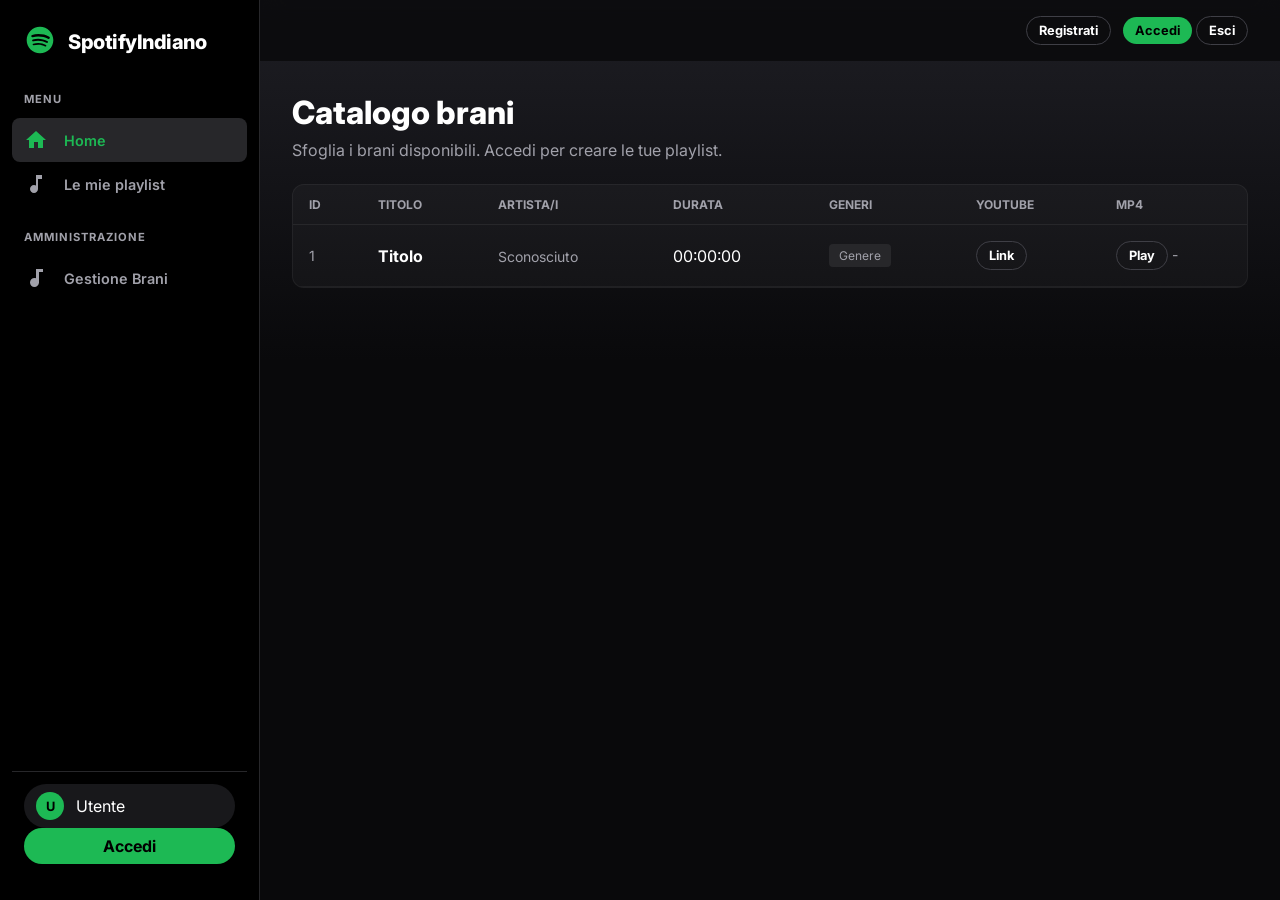
<file: src/main/resources/templates/index.html>
<!DOCTYPE html>
<html lang="it" xmlns:th="http://www.thymeleaf.org">
<head>
  <meta charset="UTF-8">
  <meta name="viewport" content="width=device-width, initial-scale=1" />
  <title>SpotifyIndiano - Home</title>
  <link rel="preconnect" href="https://fonts.googleapis.com">
  <link rel="preconnect" href="https://fonts.gstatic.com" crossorigin>
  <link href="https://fonts.googleapis.com/css2?family=Inter:wght@400;500;600;700;800&display=swap" rel="stylesheet">

  <style>
    /* --- 1. VARIABILI E RESET --- */
    :root {
      --bg-dark: #09090b;
      --bg-sidebar: #000000;
      --primary: #1db954;
      --primary-hover: #1ed760;
      --text-main: #ffffff;
      --text-muted: #a1a1aa;
      --radius: 12px;
      --transition: all 0.3s cubic-bezier(0.4, 0, 0.2, 1);
    }

    * { box-sizing: border-box; margin: 0; padding: 0; }

    body {
      font-family: 'Inter', sans-serif;
      background-color: var(--bg-dark);
      color: var(--text-main);
      overflow: hidden;
    }

    /* --- 2. LAYOUT PRINCIPALE --- */
    .app-container {
      display: flex;
      width: 100vw;
      height: 100vh;
      overflow: hidden;
    }

    /* --- 3. SIDEBAR --- */
    .sidebar {
      width: 260px;
      background-color: var(--bg-sidebar);
      display: flex;
      flex-direction: column;
      padding: 24px 12px;
      border-right: 1px solid #27272a;
      flex-shrink: 0;
    }

    .sidebar-logo {
      display: flex;
      align-items: center;
      gap: 12px;
      padding: 0 12px 32px;
    }

    .logo-icon svg { width: 32px; height: 32px; fill: var(--primary); }
    .logo-text { font-size: 1.25rem; font-weight: 800; letter-spacing: -0.5px; }

    .nav-section { margin-bottom: 24px; }
    .nav-section-title {
      color: var(--text-muted);
      text-transform: uppercase;
      font-size: 0.7rem;
      font-weight: 700;
      letter-spacing: 1px;
      margin-bottom: 12px;
      padding-left: 12px;
    }

    .nav-item {
      display: flex;
      align-items: center;
      gap: 16px;
      padding: 10px 12px;
      color: var(--text-muted);
      text-decoration: none;
      font-weight: 600;
      border-radius: 8px;
      transition: var(--transition);
      font-size: 0.9rem;
    }

    .nav-item svg { width: 24px; height: 24px; fill: currentColor; }
    .nav-item:hover, .nav-item.active { color: var(--text-main); background-color: #27272a; }
    .nav-item.active { color: var(--primary); }

    .sidebar-footer {
      margin-top: auto;
      padding: 12px;
      border-top: 1px solid #27272a;
    }

    /* --- 4. MAIN CONTENT AREA --- */
    .main-content {
      flex: 1;
      display: flex;
      flex-direction: column;
      overflow-y: auto;
      background: linear-gradient(to bottom, #1e1e24 0%, #09090b 40%);
    }

    .top-header {
      display: flex;
      justify-content: space-between;
      align-items: center;
      padding: 16px 32px;
      position: sticky;
      top: 0;
      background-color: rgba(9, 9, 11, 0.8);
      backdrop-filter: blur(12px);
      z-index: 100;
    }

    /* --- 5. TABELLE E CONTENT --- */
    .content-area { padding: 32px; }
    .page-title { font-size: 2rem; font-weight: 800; margin-bottom: 8px; }
    .page-subtitle { color: var(--text-muted); margin-bottom: 24px; }

    .table-wrap {
      background: rgba(255,255,255,0.03);
      border-radius: 12px;
      overflow-x: auto;
      border: 1px solid rgba(255,255,255,0.05);
    }

    .table { width: 100%; border-collapse: collapse; text-align: left; min-width: 600px; }
    .table th {
      padding: 12px 16px;
      color: var(--text-muted);
      font-size: 0.75rem;
      text-transform: uppercase;
      border-bottom: 1px solid #27272a;
    }

    .table td { padding: 16px; border-bottom: 1px solid rgba(255,255,255,0.05); }
    .table tr:hover { background-color: rgba(255,255,255,0.05); }

    /* --- 6. UTILITY COMPONENTS --- */
    .pills { display: flex; gap: 6px; flex-wrap: wrap; }
    .pill {
      background: #27272a;
      padding: 4px 10px;
      border-radius: 4px;
      font-size: 0.75rem;
      color: var(--text-muted);
    }

    .button {
      padding: 8px 16px;
      border-radius: 50px;
      font-weight: 700;
      cursor: pointer;
      border: none;
      text-decoration: none;
      display: inline-flex;
      align-items: center;
      transition: var(--transition);
    }

    .button-primary { background: var(--primary); color: black; }
    .button-primary:hover { background: var(--primary-hover); transform: scale(1.05); }
    .button-ghost { background: transparent; color: white; border: 1px solid #3f3f46; }
    .button-ghost:hover { background: rgba(255,255,255,0.1); }
    .button-sm { font-size: 0.8rem; padding: 6px 12px; }

    .user-menu {
      display: flex;
      align-items: center;
      gap: 12px;
      background: #18181b;
      padding: 8px 12px;
      border-radius: 50px;
      text-decoration: none;
      color: white;
    }

    .user-avatar {
      width: 28px;
      height: 28px;
      background: var(--primary);
      color: black;
      border-radius: 50%;
      display: flex;
      align-items: center;
      justify-content: center;
      font-weight: bold;
      font-size: 0.8rem;
    }

    .muted { color: var(--text-muted); font-size: 0.875rem; }

    /* --- 7. RESPONSIVE MOBILE --- */
    @media (max-width: 768px) {
      .sidebar { display: none; } /* Senza JS, la sidebar viene nascosta su mobile per non bloccare il contenuto */
      .content-area { padding: 16px; }
      .top-header { padding: 12px 16px; }
    }
  </style>
</head>
<body>
<div class="app-container">
  <aside class="sidebar">
    <div class="sidebar-logo">
      <div class="logo-icon">
        <svg viewBox="0 0 24 24"><path d="M12 2C6.48 2 2 6.48 2 12s4.48 10 10 10 10-4.48 10-10S17.52 2 12 2zm4.65 14.65c-.18.28-.56.38-.84.2-2.3-1.4-5.2-1.72-8.6-.94-.33.08-.65-.13-.73-.45-.08-.33.13-.65.45-.73 3.72-.86 6.92-.49 9.56 1.1.28.18.38.56.16.82zm1.23-2.75c-.23.35-.7.47-1.05.24-2.63-1.62-6.63-2.09-9.74-1.14-.4.12-.82-.1-.94-.5-.12-.4.1-.82.5-.94 3.55-1.08 7.95-.56 11.05 1.3.35.23.47.7.18 1.04zm.1-2.86c-3.15-1.87-8.36-2.04-11.36-1.13-.47.14-.97-.13-1.11-.6-.14-.47.13-.97.6-1.11 3.45-1.05 9.17-.85 12.83 1.32.43.25.57.82.32 1.25-.25.43-.82.57-1.28.27z"/></svg>
      </div>
      <span class="logo-text">SpotifyIndiano</span>
    </div>

    <nav class="sidebar-nav">
      <div class="nav-section">
        <div class="nav-section-title">Menu</div>
        <a th:href="@{/}" class="nav-item active">
          <svg viewBox="0 0 24 24"><path d="M10 20v-6h4v6h5v-8h3L12 3 2 12h3v8z"/></svg>
          <span>Home</span>
        </a>
        <a th:href="@{/playlist}" th:if="${session.utente != null}" class="nav-item">
          <svg viewBox="0 0 24 24"><path d="M12 3v10.55c-.59-.34-1.27-.55-2-.55-2.21 0-4 1.79-4 4s1.79 4 4 4 4-1.79 4-4V7h4V3h-6z"/></svg>
          <span>Le mie playlist</span>
        </a>
      </div>

      <div class="nav-section" th:if="${session.utente != null && session.utente.admin}">
        <div class="nav-section-title">Amministrazione</div>
        <a th:href="@{/admin/brani}" class="nav-item">
          <svg viewBox="0 0 24 24"><path d="M12 3v9.28c-.47-.17-.97-.28-1.5-.28C8.01 12 6 14.01 6 16.5S8.01 21 10.5 21c2.31 0 4.2-1.75 4.45-4H15V6h4V3h-7z"/></svg>
          <span>Gestione Brani</span>
        </a>
      </div>
    </nav>

    <div class="sidebar-footer">
      <div th:if="${session.utente != null}">
        <a th:href="@{/logout}" class="user-menu">
          <div class="user-avatar" th:text="${#strings.substring(session.utente.nomeUtente, 0, 1).toUpperCase()}">U</div>
          <span class="user-name" th:text="${session.utente.nomeUtente}">Utente</span>
        </a>
      </div>
      <div th:if="${session.utente == null}">
        <a th:href="@{/login}" class="button button-primary" style="width: 100%; justify-content: center;">Accedi</a>
      </div>
    </div>
  </aside>

  <main class="main-content">
    <header class="top-header">
      <div></div>
      <div class="header-actions">
        <a th:href="@{/signup}" th:if="${session.utente == null}" class="button button-ghost button-sm" style="margin-right: 8px;">Registrati</a>
        <a th:href="@{/login}" th:if="${session.utente == null}" class="button button-primary button-sm">Accedi</a>
        <a th:href="@{/logout}" th:if="${session.utente != null}" class="button button-ghost button-sm">Esci</a>
      </div>
    </header>

    <div class="content-area">
      <h1 class="page-title">Catalogo brani</h1>
      <p class="page-subtitle">Sfoglia i brani disponibili. Accedi per creare le tue playlist.</p>

      <div class="table-wrap">
        <table class="table">
          <thead>
          <tr>
            <th>ID</th>
            <th>Titolo</th>
            <th>Artista/i</th>
            <th>Durata</th>
            <th>Generi</th>
            <th>YouTube</th>
            <th>MP4</th>
          </tr>
          </thead>
          <tbody>
          <tr th:each="brano : ${brani}">
            <td th:text="${brano.id}" class="muted">1</td>
            <td><strong th:text="${brano.titolo}">Titolo</strong></td>
            <td>
              <span th:if="${#lists.isEmpty(brano.autori)}" class="muted">Sconosciuto</span>
              <span th:each="a, i : ${brano.autori}" th:text="${a.nome} + ${!i.last ? ', ' : ''}"></span>
            </td>
            <td th:text="${brano.durata}">00:00:00</td>
            <td>
              <div class="pills">
                <span class="pill" th:each="g : ${brano.generi}" th:text="${g.nome}">Genere</span>
              </div>
            </td>
            <td><a th:href="${brano.link_yt}" target="_blank" class="button button-sm button-ghost">Link</a></td>
            <td>
              <a th:href="${brano.link_mp4}" target="_blank" th:if="${brano.link_mp4 != null}" class="button button-sm button-ghost">Play</a>
              <span th:if="${brano.link_mp4 == null}" class="muted">-</span>
            </td>
          </tr>
          </tbody>
        </table>
      </div>
    </div>
  </main>
</div>
</body>
</html>
</file>
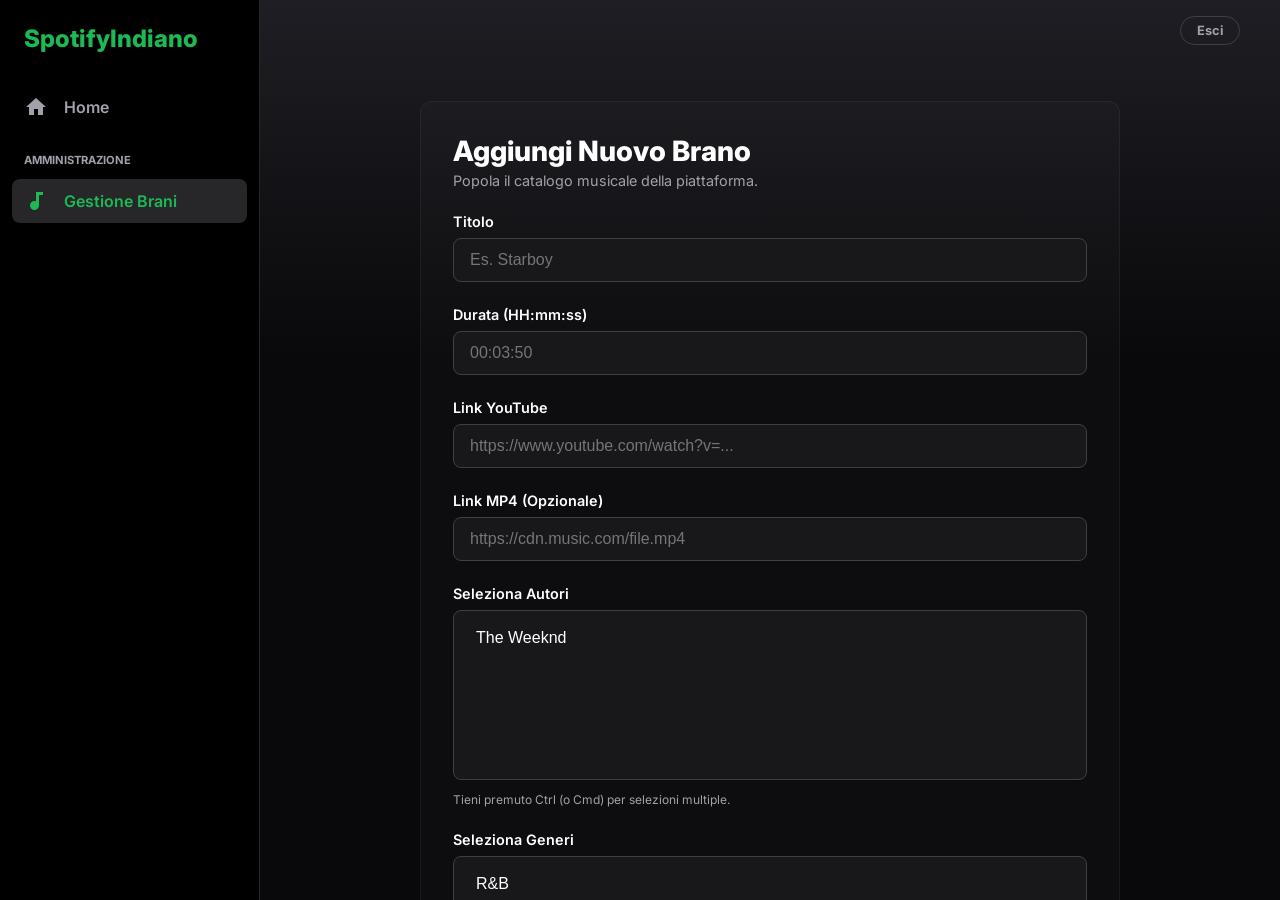
<file: src/main/resources/templates/aggiungiBrano.html>
<!DOCTYPE html>
<html lang="it" xmlns:th="http://www.thymeleaf.org">
<head>
  <meta charset="UTF-8">
  <meta name="viewport" content="width=device-width, initial-scale=1" />
  <title>SpotifyIndiano - Aggiungi Brano</title>
  <link rel="preconnect" href="https://fonts.googleapis.com">
  <link rel="preconnect" href="https://fonts.gstatic.com" crossorigin>
  <link href="https://fonts.googleapis.com/css2?family=Inter:wght@400;500;600;700;800&display=swap" rel="stylesheet">

  <style>
    /* --- 1. VARIABILI E RESET --- */
    :root {
      --bg-dark: #09090b;
      --bg-sidebar: #000000;
      --primary: #1db954;
      --danger: #e22134;
      --text-main: #ffffff;
      --text-muted: #a1a1aa;
      --radius: 12px;
      --transition: all 0.2s ease;
    }

    * { box-sizing: border-box; margin: 0; padding: 0; }
    body { font-family: 'Inter', sans-serif; background-color: var(--bg-dark); color: var(--text-main); height: 100vh; overflow: hidden; }

    /* --- 2. LAYOUT --- */
    .app-container { display: flex; width: 100vw; height: 100vh; }

    .sidebar { width: 260px; background: #000; padding: 24px 12px; border-right: 1px solid #27272a; flex-shrink: 0; }
    .main-content { flex: 1; display: flex; flex-direction: column; overflow-y: auto; background: linear-gradient(to bottom, #1e1e24 0%, #09090b 40%); }

    /* --- 3. FORM STYLING --- */
    .content-area { padding: 40px; }
    .card { background: rgba(255, 255, 255, 0.02); padding: 32px; border-radius: var(--radius); border: 1px solid rgba(255, 255, 255, 0.05); max-width: 700px; margin: 0 auto; }

    .form-grid { display: flex; flex-direction: column; gap: 1.5rem; }
    .form-group { display: flex; flex-direction: column; gap: 0.5rem; }
    .form-label { font-size: 0.9rem; font-weight: 600; color: var(--text-main); }

    .input, .select {
      background-color: #18181b; border: 1px solid #3f3f46; border-radius: 8px;
      padding: 12px 16px; color: white; font-size: 1rem; width: 100%; transition: var(--transition);
    }

    .input:focus, .select:focus { outline: none; border-color: var(--primary); background: #1f1f23; }

    /* Validazione Visiva */
    .input:invalid:not(:placeholder-shown) { border-color: var(--danger); }
    .input:valid:not(:placeholder-shown) { border-color: var(--primary); }

    /* Multi-select Styling */
    select[multiple].select {
      height: auto; min-height: 140px; padding: 8px; background-image: none;
    }
    select[multiple].select option {
      padding: 10px 14px; border-radius: 6px; margin-bottom: 4px; cursor: pointer;
    }
    select[multiple].select option:checked {
      background: var(--primary) linear-gradient(0deg, var(--primary) 0%, var(--primary) 100%);
      color: black; font-weight: 700;
    }

    /* --- 4. NAV & BUTTONS --- */
    .nav-item { display: flex; align-items: center; gap: 16px; padding: 10px 12px; color: var(--text-muted); text-decoration: none; font-weight: 600; border-radius: 8px; margin-bottom: 4px; }
    .nav-item.active { color: var(--primary); background: #27272a; }
    .nav-item svg { width: 24px; fill: currentColor; }

    .flex-between { display: flex; justify-content: space-between; align-items: center; margin-top: 2rem; padding-top: 1.5rem; border-top: 1px solid rgba(255, 255, 255, 0.05); }

    .button { padding: 12px 24px; border-radius: 50px; font-weight: 700; cursor: pointer; border: none; text-decoration: none; display: inline-flex; align-items: center; gap: 8px; transition: var(--transition); }
    .button-primary { background: var(--primary); color: black; }
    .button-primary:hover { transform: scale(1.03); background: #1ed760; }
    .button-ghost { color: var(--text-muted); border: 1px solid #3f3f46; }
    .button-ghost:hover { background: rgba(255, 255, 255, 0.05); color: white; }

    .muted { font-size: 0.75rem; color: var(--text-muted); margin-top: 4px; }

    @media (max-width: 768px) { .sidebar { display: none; } .content-area { padding: 20px; } }
  </style>
</head>
<body>
<div class="app-container">
  <aside class="sidebar">
    <div class="sidebar-logo" style="margin-bottom: 32px; padding-left: 12px;">
      <span style="color: var(--primary); font-size: 1.5rem; font-weight: 800;">SpotifyIndiano</span>
    </div>
    <nav>
      <div class="nav-section">
        <a th:href="@{/}" class="nav-item">
          <svg viewBox="0 0 24 24"><path d="M10 20v-6h4v6h5v-8h3L12 3 2 12h3v8z"/></svg>
          <span>Home</span>
        </a>
      </div>
      <div class="nav-section" style="margin-top: 24px;">
        <div style="color: var(--text-muted); font-size: 0.7rem; font-weight: 700; margin-bottom: 12px; padding-left: 12px; text-transform: uppercase;">Amministrazione</div>
        <a th:href="@{/admin/brani}" class="nav-item active">
          <svg viewBox="0 0 24 24"><path d="M12 3v9.28c-.47-.17-.97-.28-1.5-.28C8.01 12 6 14.01 6 16.5S8.01 21 10.5 21c2.31 0 4.2-1.75 4.45-4H15V6h4V3h-7z"/></svg>
          <span>Gestione Brani</span>
        </a>
      </div>
    </nav>
  </aside>

  <main class="main-content">
    <header style="padding: 16px 40px; display: flex; justify-content: flex-end;">
      <a th:href="@{/logout}" class="button button-ghost" style="padding: 6px 16px; font-size: 0.8rem;">Esci</a>
    </header>

    <div class="content-area">
      <div class="card">
        <header style="margin-bottom: 24px;">
          <h1 style="font-size: 1.75rem; font-weight: 800; margin-bottom: 4px;">Aggiungi Nuovo Brano</h1>
          <p style="color: var(--text-muted); font-size: 0.9rem;">Popola il catalogo musicale della piattaforma.</p>
        </header>

        <form th:action="@{/admin/brani/aggiungi}" method="post" class="form-grid">
          <div class="form-group">
            <label class="form-label">Titolo</label>
            <input type="text" name="titolo" class="input" required placeholder="Es. Starboy" />
          </div>

          <div class="form-group">
            <label class="form-label">Durata (HH:mm:ss)</label>
            <input type="text" name="durata" class="input" required placeholder="00:03:50" pattern="[0-9]{2}:[0-9]{2}:[0-9]{2}" />
          </div>

          <div class="form-group">
            <label class="form-label">Link YouTube</label>
            <input type="url" name="link_yt" class="input" required placeholder="https://www.youtube.com/watch?v=..." />
          </div>

          <div class="form-group">
            <label class="form-label">Link MP4 (Opzionale)</label>
            <input type="url" name="link_mp4" class="input" placeholder="https://cdn.music.com/file.mp4" />
          </div>

          <div class="form-group">
            <label class="form-label">Seleziona Autori</label>
            <select name="idAutori" class="select" multiple required>
              <option th:each="a : ${autori}" th:value="${a.id}" th:text="${a.nome}">The Weeknd</option>
            </select>
            <p class="muted">Tieni premuto Ctrl (o Cmd) per selezioni multiple.</p>
          </div>

          <div class="form-group">
            <label class="form-label">Seleziona Generi</label>
            <select name="idGeneri" class="select" multiple required>
              <option th:each="g : ${generi}" th:value="${g.id}" th:text="${g.nome}">R&B</option>
            </select>
            <p class="muted">Puoi scegliere più generi per ogni brano.</p>
          </div>

          <div class="flex-between">
            <a th:href="@{/admin/brani}" class="button button-ghost">Annulla</a>
            <button type="submit" class="button button-primary">
              Salva Brano
            </button>
          </div>
        </form>
      </div>
    </div>
  </main>
</div>
</body>
</html>
</file>
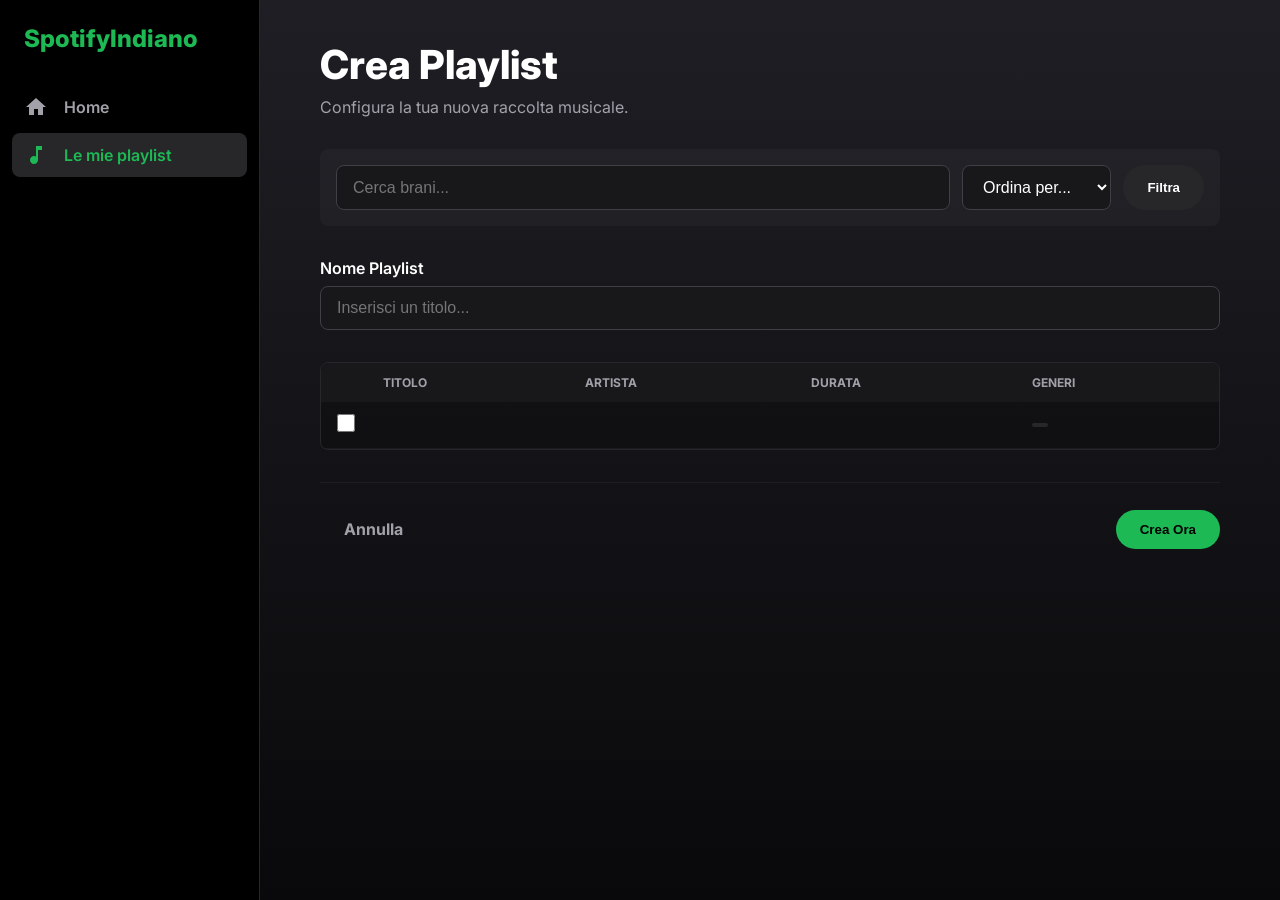
<file: src/main/resources/templates/creaPlaylist.html>
<!DOCTYPE html>
<html lang="it" xmlns:th="http://www.thymeleaf.org">
<head>
  <meta charset="UTF-8">
  <meta name="viewport" content="width=device-width, initial-scale=1" />
  <title>SpotifyIndiano - Crea Playlist</title>
  <link rel="preconnect" href="https://fonts.googleapis.com">
  <link rel="preconnect" href="https://fonts.gstatic.com" crossorigin>
  <link href="https://fonts.googleapis.com/css2?family=Inter:wght@400;500;600;700;800&display=swap" rel="stylesheet">

  <style>
    /* --- VARIABILI E BASE --- */
    :root {
      --bg-dark: #09090b;
      --bg-sidebar: #000000;
      --primary: #1db954;
      --text-main: #ffffff;
      --text-muted: #a1a1aa;
      --radius: 12px;
    }

    * { box-sizing: border-box; margin: 0; padding: 0; }
    body { font-family: 'Inter', sans-serif; background-color: var(--bg-dark); color: var(--text-main); height: 100vh; overflow: hidden; }

    /* --- LAYOUT --- */
    .app-container { display: flex; width: 100vw; height: 100vh; }

    /* Sidebar sempre visibile su desktop */
    .sidebar { width: 260px; background: #000; padding: 24px 12px; border-right: 1px solid #27272a; flex-shrink: 0; }
    .nav-item { display: flex; align-items: center; gap: 16px; padding: 10px 12px; color: var(--text-muted); text-decoration: none; font-weight: 600; border-radius: 8px; margin-bottom: 4px; }
    .nav-item.active { color: var(--primary); background: #27272a; }
    .nav-item svg { width: 24px; fill: currentColor; }

    .main-content { flex: 1; display: flex; flex-direction: column; overflow-y: auto; background: linear-gradient(to bottom, #1e1e24 0%, #09090b 100%); }

    /* --- FORM E TABELLA --- */
    .content-area { padding: 40px; }
    .form-grid { display: flex; flex-direction: column; gap: 2rem; }

    .input, .select {
      background-color: #18181b; border: 1px solid #3f3f46; border-radius: 8px;
      padding: 12px 16px; color: white; font-size: 1rem; width: 100%;
    }

    .table-wrap {
      max-height: 450px;
      overflow-y: auto;
      border: 1px solid #27272a;
      border-radius: 8px;
      background: rgba(0,0,0,0.2);
    }

    .table { width: 100%; border-collapse: collapse; text-align: left; }
    .table th { background: #18181b; padding: 12px; position: sticky; top: 0; z-index: 5; font-size: 0.75rem; color: var(--text-muted); text-transform: uppercase; }
    .table td { padding: 12px; border-bottom: 1px solid rgba(255,255,255,0.05); }

    /* Feedback visivo riga selezionata (CSS Moderno) */
    .table tbody tr:has(input[type="checkbox"]:checked) {
      background-color: rgba(29, 185, 84, 0.1);
    }

    .flex-between { display: flex; justify-content: space-between; align-items: center; padding-top: 1.5rem; border-top: 1px solid rgba(255, 255, 255, 0.05); }

    .button { padding: 12px 24px; border-radius: 50px; font-weight: 700; cursor: pointer; border: none; text-decoration: none; display: inline-flex; align-items: center; gap: 8px; }
    .button-primary { background: var(--primary); color: black; }
    .button-secondary { background: #27272a; color: white; }
    .button-ghost { color: var(--text-muted); }

    .pills { display: flex; gap: 4px; }
    .pill { background: #27272a; padding: 2px 8px; border-radius: 4px; font-size: 0.7rem; color: var(--text-muted); }
  </style>
</head>
<body>
<div class="app-container">
  <aside class="sidebar">
    <div class="sidebar-logo" style="margin-bottom: 32px; padding-left: 12px;">
      <span style="color: var(--primary); font-size: 1.5rem; font-weight: 800;">SpotifyIndiano</span>
    </div>
    <nav>
      <a th:href="@{/}" class="nav-item">
        <svg viewBox="0 0 24 24"><path d="M10 20v-6h4v6h5v-8h3L12 3 2 12h3v8z"/></svg>
        <span>Home</span>
      </a>
      <a th:href="@{/playlist}" class="nav-item active">
        <svg viewBox="0 0 24 24"><path d="M12 3v10.55c-.59-.34-1.27-.55-2-.55-2.21 0-4 1.79-4 4s1.79 4 4 4 4-1.79 4-4V7h4V3h-6z"/></svg>
        <span>Le mie playlist</span>
      </a>
    </nav>
  </aside>

  <main class="main-content">
    <div class="content-area">
      <div class="card" style="max-width: 900px; margin: 0 auto;">
        <header style="margin-bottom: 32px;">
          <h1 style="font-size: 2.5rem; font-weight: 800; margin-bottom: 8px;">Crea Playlist</h1>
          <p style="color: var(--text-muted);">Configura la tua nuova raccolta musicale.</p>
        </header>

        <form th:action="@{/playlist/crea}" method="get" style="display: flex; gap: 12px; margin-bottom: 2rem; background: rgba(255,255,255,0.03); padding: 16px; border-radius: 8px;">
          <input class="input" type="text" name="search" th:value="${search}" placeholder="Cerca brani...">
          <select class="select" name="orderBy" style="width: 200px;">
            <option value="">Ordina per...</option>
            <option value="durata_desc" th:selected="${orderBy == 'durata_desc'}">Più lunghi</option>
            <option value="genere" th:selected="${orderBy == 'genere'}">Per Genere</option>
          </select>
          <button class="button button-secondary" type="submit">Filtra</button>
        </form>

        <form th:action="@{/playlist/crea}" method="post" class="form-grid">
          <div style="display: flex; flex-direction: column; gap: 8px;">
            <label style="font-weight: 600;">Nome Playlist</label>
            <input class="input" type="text" name="nome" required placeholder="Inserisci un titolo...">
          </div>

          <div class="table-wrap">
            <table class="table">
              <thead>
              <tr>
                <th style="width: 50px;"></th>
                <th>Titolo</th>
                <th>Artista</th>
                <th>Durata</th>
                <th>Generi</th>
              </tr>
              </thead>
              <tbody>
              <tr th:each="brano : ${brani}">
                <td style="text-align: center;">
                  <input type="checkbox" name="idBrani" th:value="${brano.id}" th:id="'br_' + ${brano.id}" style="width: 18px; height: 18px; cursor: pointer;">
                </td>
                <td>
                  <label th:for="'br_' + ${brano.id}" th:text="${brano.titolo}" style="cursor:pointer; display: block; font-weight: 600;"></label>
                </td>
                <td th:text="${brano.autori[0].nome}" style="color: var(--text-muted);"></td>
                <td th:text="${brano.durata}" style="color: var(--text-muted);"></td>
                <td>
                  <div class="pills">
                    <span class="pill" th:each="g : ${brano.generi}" th:text="${g.nome}"></span>
                  </div>
                </td>
              </tr>
              </tbody>
            </table>
          </div>

          <div class="flex-between">
            <a th:href="@{/playlist}" class="button button-ghost">Annulla</a>
            <button type="submit" class="button button-primary">Crea Ora</button>
          </div>
        </form>
      </div>
    </div>
  </main>
</div>
</body>
</html>
</file>
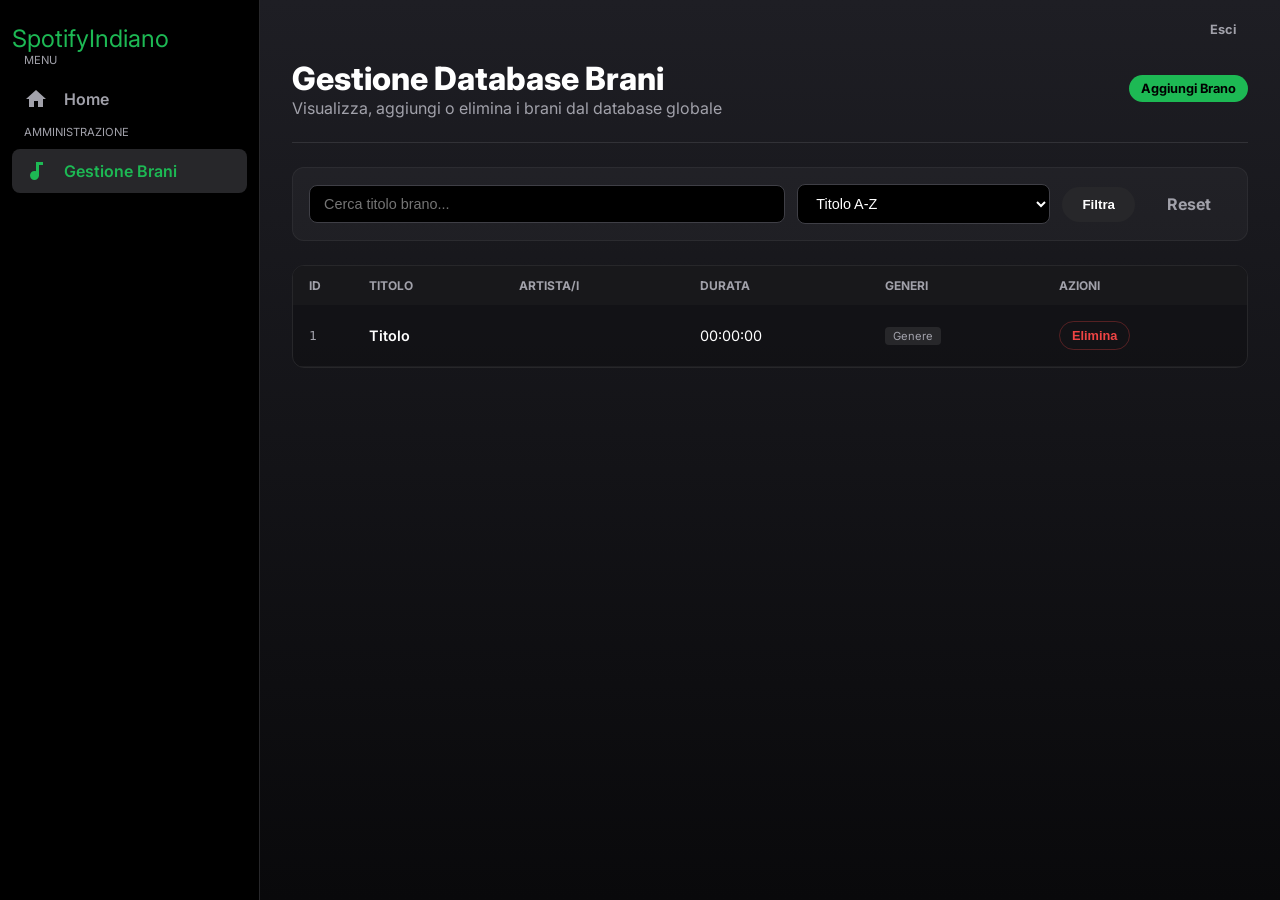
<file: src/main/resources/templates/gestioneBrani.html>
<!DOCTYPE html>
<html lang="it" xmlns:th="http://www.thymeleaf.org">
<head>
  <meta charset="UTF-8">
  <meta name="viewport" content="width=device-width, initial-scale=1" />
  <title>SpotifyIndiano - Gestione Brani</title>
  <link rel="preconnect" href="https://fonts.googleapis.com">
  <link rel="preconnect" href="https://fonts.gstatic.com" crossorigin>
  <link href="https://fonts.googleapis.com/css2?family=Inter:wght@400;500;600;700;800&display=swap" rel="stylesheet">

  <style>
    /* --- 1. SETUP BASE (Ereditato da Home) --- */
    :root {
      --bg-dark: #09090b;
      --bg-sidebar: #000000;
      --primary: #1db954;
      --primary-hover: #1ed760;
      --danger: #ef4444;
      --text-main: #ffffff;
      --text-muted: #a1a1aa;
      --radius: 12px;
      --transition: all 0.2s ease;
    }

    * { box-sizing: border-box; margin: 0; padding: 0; }
    body { font-family: 'Inter', sans-serif; background-color: var(--bg-dark); color: var(--text-main); overflow: hidden; }

    /* --- 2. LAYOUT STRUTTURALE --- */
    .app-container { display: flex; width: 100vw; height: 100vh; }

    .sidebar {
      width: 260px; background-color: var(--bg-sidebar); display: flex; flex-direction: column;
      padding: 24px 12px; border-right: 1px solid #27272a; z-index: 1000;
    }

    .main-content {
      flex: 1; display: flex; flex-direction: column; overflow-y: auto;
      background: linear-gradient(to bottom, #1e1e24 0%, #09090b 100%);
    }

    /* --- 3. OTTIMIZZAZIONE TABELLA ADMIN --- */
    .table-wrap { margin-top: 24px; border-radius: 12px; overflow: hidden; border: 1px solid #27272a; }
    .table { width: 100%; border-collapse: collapse; text-align: left; background: rgba(0,0,0,0.2); }

    .table th {
      background-color: #18181b; padding: 12px 16px; color: var(--text-muted);
      font-size: 0.75rem; text-transform: uppercase; position: sticky; top: 0; z-index: 10;
    }

    .table td { padding: 16px; border-bottom: 1px solid rgba(255,255,255,0.05); font-size: 0.9rem; white-space: nowrap; }
    .table tr:hover { background-color: rgba(255,255,255,0.05); }

    /* Colonne specifiche */
    .table td:first-child { color: var(--text-muted); font-family: monospace; font-size: 0.8rem; width: 60px; }
    .table td:nth-child(2) { color: var(--text-main); font-weight: 600; }

    /* --- 4. CONTROLLI DI RICERCA --- */
    .controls { margin-top: 24px; }
    .controls form {
      background: rgba(255, 255, 255, 0.03); padding: 16px; border-radius: 12px;
      border: 1px solid rgba(255, 255, 255, 0.05); display: flex; gap: 12px; align-items: center;
    }

    .input, .select {
      background-color: #000; border: 1px solid #3f3f46; border-radius: 8px;
      padding: 10px 14px; color: white; font-size: 0.9rem; transition: var(--transition);
    }
    .input:focus, .select:focus { border-color: var(--primary); outline: none; }

    /* --- 5. PULSANTI E AZIONI --- */
    .flex { display: flex; align-items: center; }
    .button {
      padding: 10px 20px; border-radius: 50px; font-weight: 700; text-decoration: none;
      display: inline-flex; align-items: center; gap: 8px; cursor: pointer; border: none;
    }
    .button-primary { background: var(--primary); color: black; }
    .button-secondary { background: #27272a; color: white; }
    .button-ghost { background: transparent; color: var(--text-muted); }
    .button-sm { padding: 6px 12px; font-size: 0.8rem; }

    .button-danger {
      border: 1px solid rgba(239, 68, 68, 0.3); background: transparent; color: var(--danger);
    }
    .button-danger:hover {
      background: var(--danger); color: white; box-shadow: 0 0 15px rgba(239, 68, 68, 0.3);
    }

    /* --- 6. UTILITY --- */
    .card-header {
      display: flex; justify-content: space-between; align-items: center;
      border-bottom: 1px solid rgba(255, 255, 255, 0.1); padding-bottom: 24px;
    }
    .pills { display: flex; gap: 4px; }
    .pill { background: #27272a; padding: 2px 8px; border-radius: 4px; font-size: 0.7rem; color: var(--text-muted); }
    .muted { color: var(--text-muted); }

    /* Sidebar Navigation */
    .nav-item { display: flex; align-items: center; gap: 16px; padding: 10px 12px; color: var(--text-muted); text-decoration: none; font-weight: 600; border-radius: 8px; margin-bottom: 4px; }
    .nav-item:hover, .nav-item.active { color: white; background: #27272a; }
    .nav-item.active { color: var(--primary); }
    .nav-item svg { width: 24px; fill: currentColor; }
  </style>
</head>
<body>
<div class="app-container">
  <aside class="sidebar">
    <div class="sidebar-logo">
      <span class="logo-text" style="color: var(--primary); font-size: 1.5rem;">SpotifyIndiano</span>
    </div>
    <nav class="sidebar-nav">
      <div class="nav-section">
        <div class="nav-section-title" style="padding-left: 12px; color: var(--text-muted); font-size: 0.7rem; margin-bottom: 10px;">MENU</div>
        <a th:href="@{/}" class="nav-item">
          <svg viewBox="0 0 24 24"><path d="M10 20v-6h4v6h5v-8h3L12 3 2 12h3v8z"/></svg>
          <span>Home</span>
        </a>
      </div>
      <div class="nav-section">
        <div class="nav-section-title" style="padding-left: 12px; color: var(--text-muted); font-size: 0.7rem; margin-bottom: 10px;">AMMINISTRAZIONE</div>
        <a th:href="@{/admin/brani}" class="nav-item active">
          <svg viewBox="0 0 24 24"><path d="M12 3v9.28c-.47-.17-.97-.28-1.5-.28C8.01 12 6 14.01 6 16.5S8.01 21 10.5 21c2.31 0 4.2-1.75 4.45-4H15V6h4V3h-7z"/></svg>
          <span>Gestione Brani</span>
        </a>
      </div>
    </nav>
  </aside>

  <main class="main-content">
    <header class="top-header" style="padding: 16px 32px; display: flex; justify-content: flex-end;">
      <a th:href="@{/logout}" class="button button-ghost button-sm">Esci</a>
    </header>

    <div class="content-area" style="padding: 0 32px 32px;">
      <div class="card">
        <div class="card-header">
          <div>
            <h1 class="page-title" style="font-size: 2rem; font-weight: 800;">Gestione Database Brani</h1>
            <p class="page-subtitle" style="color: var(--text-muted);">Visualizza, aggiungi o elimina i brani dal database globale</p>
          </div>
          <div class="flex" style="gap: 12px;">
            <a th:href="@{/admin/brani/aggiungi}" class="button button-primary button-sm">
              Aggiungi Brano
            </a>
          </div>
        </div>

        <div class="controls">
          <form th:action="@{/admin/brani}" method="get">
            <input type="text" name="search" th:value="${search}" placeholder="Cerca titolo brano..." class="input" style="flex: 2" />
            <select name="orderBy" class="select" style="flex: 1">
              <option value="titolo_asc" th:selected="${orderBy == 'titolo_asc'}">Titolo A-Z</option>
              <option value="durata_desc" th:selected="${orderBy == 'durata_desc'}">Più lunghi</option>
              <option value="genere" th:selected="${orderBy == 'genere'}">Per Genere</option>
            </select>
            <button type="submit" class="button button-secondary">Filtra</button>
            <a th:href="@{/admin/brani}" class="button button-ghost">Reset</a>
          </form>
        </div>

        <div class="table-wrap" th:if="${not #lists.isEmpty(brani)}">
          <table class="table">
            <thead>
            <tr>
              <th>ID</th>
              <th>Titolo</th>
              <th>Artista/i</th>
              <th>Durata</th>
              <th>Generi</th>
              <th>Azioni</th>
            </tr>
            </thead>
            <tbody>
            <tr th:each="brano : ${brani}">
              <td th:text="${brano.id}">1</td>
              <td th:text="${brano.titolo}">Titolo</td>
              <td>
                <span th:each="a, i : ${brano.autori}" th:text="${a.nome} + ${!i.last ? ', ' : ''}"></span>
              </td>
              <td th:text="${brano.durata}">00:00:00</td>
              <td>
                <div class="pills">
                  <span class="pill" th:each="g : ${brano.generi}" th:text="${g.nome}">Genere</span>
                </div>
              </td>
              <td>
                <form th:action="@{/admin/brani/elimina/{id}(id=${brano.id})}" method="post" onsubmit="return confirm('Eliminare definitivamente?')">
                  <button type="submit" class="button button-danger button-sm">Elimina</button>
                </form>
              </td>
            </tr>
            </tbody>
          </table>
        </div>
      </div>
    </div>
  </main>
</div>
</body>
</html>
</file>
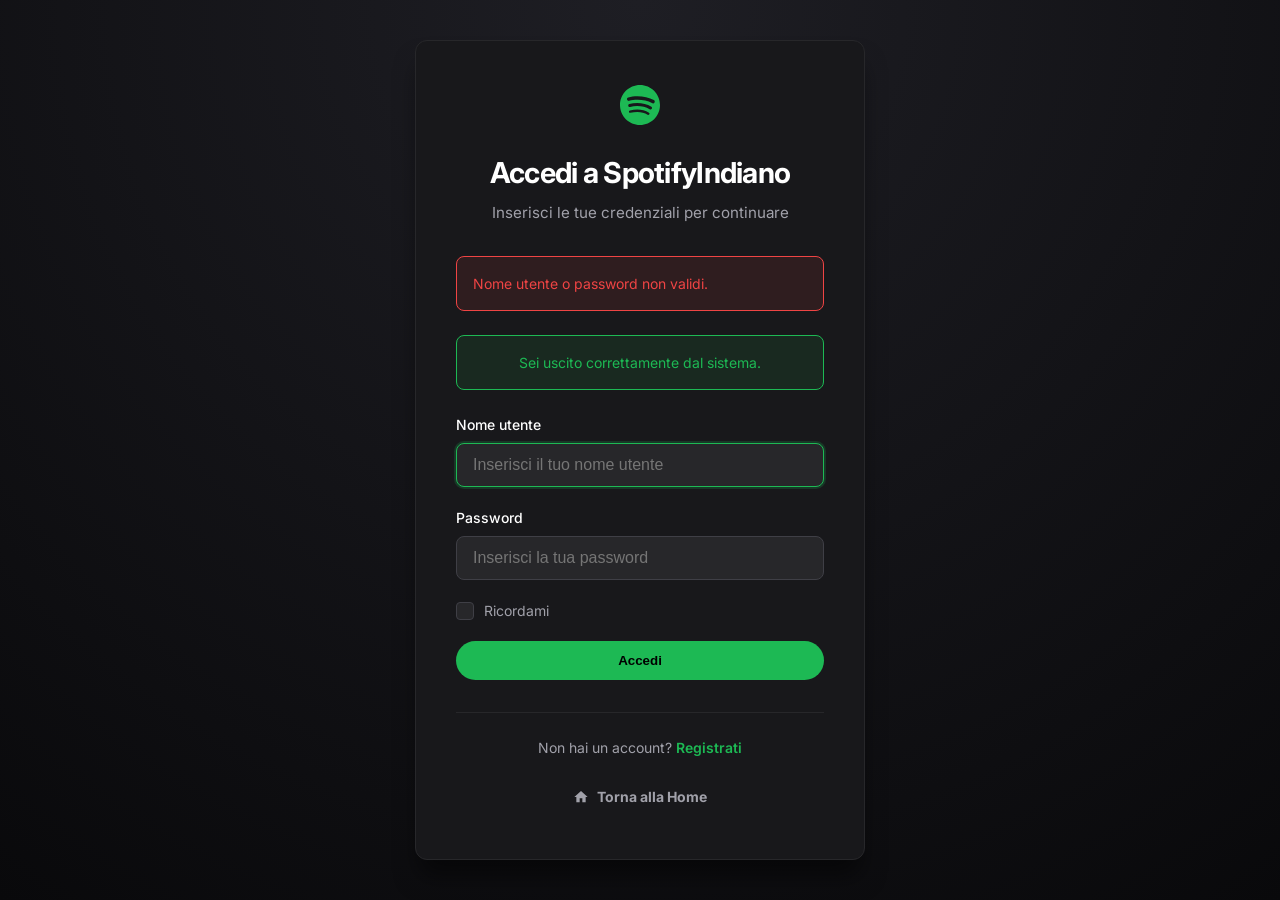
<file: src/main/resources/templates/login.html>
<!DOCTYPE html>
<html lang="it" xmlns:th="http://www.thymeleaf.org">
<head>
  <meta charset="UTF-8">
  <meta name="viewport" content="width=device-width, initial-scale=1" />
  <title>SpotifyIndiano - Login</title>
  <link rel="preconnect" href="https://fonts.googleapis.com">
  <link rel="preconnect" href="https://fonts.gstatic.com" crossorigin>
  <link href="https://fonts.googleapis.com/css2?family=Inter:wght@400;500;600;700&display=swap" rel="stylesheet">

  <style>
    /* --- 1. VARIABILI E SFONDO AVANZATO --- */
    :root {
      --bg-dark: #09090b;
      --card-bg: #18181b;
      --primary: #1db954;
      --primary-hover: #1ed760;
      --text-main: #ffffff;
      --text-muted: #a1a1aa;
      --danger: #ef4444;
      --input-bg: #27272a;
      --radius: 12px;
      --transition: all 0.3s cubic-bezier(0.4, 0, 0.2, 1);
    }

    * {
      box-sizing: border-box;
      margin: 0;
      padding: 0;
    }

    body {
      font-family: 'Inter', sans-serif;
      /* Gradiente radiale per dare profondità alla pagina */
      background: radial-gradient(circle at top center, #1e1e24 0%, #09090b 100%);
      background-attachment: fixed;
      color: var(--text-main);
      display: flex;
      align-items: center;
      justify-content: center;
      min-height: 100vh;
      line-height: 1.5;
      padding: 20px;
    }

    /* --- 2. LAYOUT CARD E EFFETTI --- */
    .auth-card {
      background-color: var(--card-bg);
      padding: 2.5rem;
      border-radius: var(--radius);
      width: 100%;
      max-width: 450px;
      box-shadow: 0 20px 25px -5px rgba(0, 0, 0, 0.5);
      border: 1px solid #27272a;
      transition: var(--transition);
    }

    .auth-card:hover {
      border-color: #3f3f46;
      box-shadow: 0 25px 50px -12px rgba(0, 0, 0, 0.7);
    }

    .auth-logo {
      text-align: center;
      margin-bottom: 2rem;
    }

    .logo-icon svg {
      width: 48px;
      height: 48px;
      fill: var(--primary);
      margin-bottom: 1rem;
    }

    .auth-title {
      font-size: 1.8rem;
      font-weight: 700;
      letter-spacing: -0.025em;
    }

    .auth-subtitle {
      color: var(--text-muted);
      font-size: 0.95rem;
      margin-top: 0.5rem;
    }

    /* --- 3. FORM E INPUT --- */
    .form-grid {
      display: flex;
      flex-direction: column;
      gap: 1.25rem;
    }

    .form-group {
      display: flex;
      flex-direction: column;
      gap: 0.5rem;
    }

    .form-label {
      font-size: 0.875rem;
      font-weight: 500;
    }

    .input {
      background-color: var(--input-bg);
      border: 1px solid #3f3f46;
      border-radius: 8px;
      padding: 0.75rem 1rem;
      color: white;
      font-size: 1rem;
      transition: var(--transition);
      width: 100%;
    }

    .input:focus {
      outline: none;
      border-color: var(--primary);
      box-shadow: 0 0 0 2px rgba(29, 185, 84, 0.2);
    }

    /* --- 4. CHECKBOX PERSONALIZZATA --- */
    .checkbox-wrapper {
      display: flex;
      align-items: center;
      gap: 10px;
      cursor: pointer;
      user-select: none;
      font-size: 0.875rem;
    }

    .checkbox-wrapper input[type="checkbox"] {
      appearance: none;
      width: 18px;
      height: 18px;
      background-color: var(--input-bg);
      border: 1px solid #3f3f46;
      border-radius: 4px;
      cursor: pointer;
      position: relative;
      transition: var(--transition);
    }

    .checkbox-wrapper input[type="checkbox"]:checked {
      background-color: var(--primary);
      border-color: var(--primary);
    }

    .checkbox-wrapper input[type="checkbox"]:checked::after {
      content: '✓';
      position: absolute;
      color: black;
      font-size: 12px;
      font-weight: bold;
      left: 3px;
      top: -1px;
    }

    /* --- 5. BOTTONI E ALERT --- */
    .button {
      display: inline-flex;
      align-items: center;
      justify-content: center;
      padding: 0.75rem 1.5rem;
      border-radius: 50px;
      font-weight: 700;
      cursor: pointer;
      transition: var(--transition);
      border: none;
      text-decoration: none;
    }

    .button-primary { background-color: var(--primary); color: black; }
    .button-primary:hover { background-color: var(--primary-hover); transform: scale(1.02); }

    .button-ghost { background: transparent; color: var(--text-muted); font-size: 0.875rem; }
    .button-ghost:hover { color: var(--text-main); }

    .alert { padding: 1rem; border-radius: 8px; margin-bottom: 1.5rem; font-size: 0.875rem; }
    .alert-error { background-color: rgba(239, 68, 68, 0.1); border: 1px solid var(--danger); color: var(--danger); }

    .alert-success {
      background-color: rgba(29, 185, 84, 0.1);
      border: 1px solid var(--primary);
      color: var(--primary);
      text-align: center;
    }

    .auth-footer {
      margin-top: 2rem;
      text-align: center;
      font-size: 0.875rem;
      color: var(--text-muted);
      border-top: 1px solid #27272a;
      padding-top: 1.5rem;
    }

    .auth-footer a { color: var(--primary); text-decoration: none; font-weight: 600; }
    .muted { color: var(--text-muted); }
  </style>
</head>
<body class="auth-page">
<div class="auth-card">
  <div class="auth-logo">
    <div class="logo-icon">
      <svg viewBox="0 0 24 24" xmlns="http://www.w3.org/2000/svg">
        <path d="M12 2C6.48 2 2 6.48 2 12s4.48 10 10 10 10-4.48 10-10S17.52 2 12 2zm4.65 14.65c-.18.28-.56.38-.84.2-2.3-1.4-5.2-1.72-8.6-.94-.33.08-.65-.13-.73-.45-.08-.33.13-.65.45-.73 3.72-.86 6.92-.49 9.56 1.1.28.18.38.56.16.82zm1.23-2.75c-.23.35-.7.47-1.05.24-2.63-1.62-6.63-2.09-9.74-1.14-.4.12-.82-.1-.94-.5-.12-.4.1-.82.5-.94 3.55-1.08 7.95-.56 11.05 1.3.35.23.47.7.18 1.04zm.1-2.86c-3.15-1.87-8.36-2.04-11.36-1.13-.47.14-.97-.13-1.11-.6-.14-.47.13-.97.6-1.11 3.45-1.05 9.17-.85 12.83 1.32.43.25.57.82.32 1.25-.25.43-.82.57-1.28.27z"/>
      </svg>
    </div>
    <h1 class="auth-title">Accedi a SpotifyIndiano</h1>
    <p class="auth-subtitle">Inserisci le tue credenziali per continuare</p>
  </div>

  <div th:if="${param.error}" class="alert alert-error">Nome utente o password non validi.</div>
  <div th:if="${param.logout}" class="alert alert-success">Sei uscito correttamente dal sistema.</div>

  <form th:action="@{/login}" method="post" class="form-grid">
    <div class="form-group">
      <label class="form-label" for="nomeUtente">Nome utente</label>
      <input class="input" type="text" id="nomeUtente" name="nomeUtente" required autofocus placeholder="Inserisci il tuo nome utente" />
    </div>

    <div class="form-group">
      <label class="form-label" for="password">Password</label>
      <input class="input" type="password" id="password" name="password" required placeholder="Inserisci la tua password" />
    </div>

    <div class="form-group">
      <label class="checkbox-wrapper">
        <input type="checkbox" id="remember-me" name="remember-me" />
        <span class="muted">Ricordami</span>
      </label>
    </div>

    <button class="button button-primary" type="submit" style="width: 100%;">
      Accedi
    </button>
  </form>

  <div class="auth-footer">
    Non hai un account? <a th:href="@{/signup}">Registrati</a>
  </div>

  <div style="text-align: center; margin-top: 16px;">
    <a th:href="@{/}" class="button button-ghost button-sm">
      <svg viewBox="0 0 24 24" width="16" height="16" fill="currentColor" style="margin-right: 8px;"><path d="M10 20v-6h4v6h5v-8h3L12 3 2 12h3v8z"/></svg>
      Torna alla Home
    </a>
  </div>
</div>
</body>
</html>
</file>
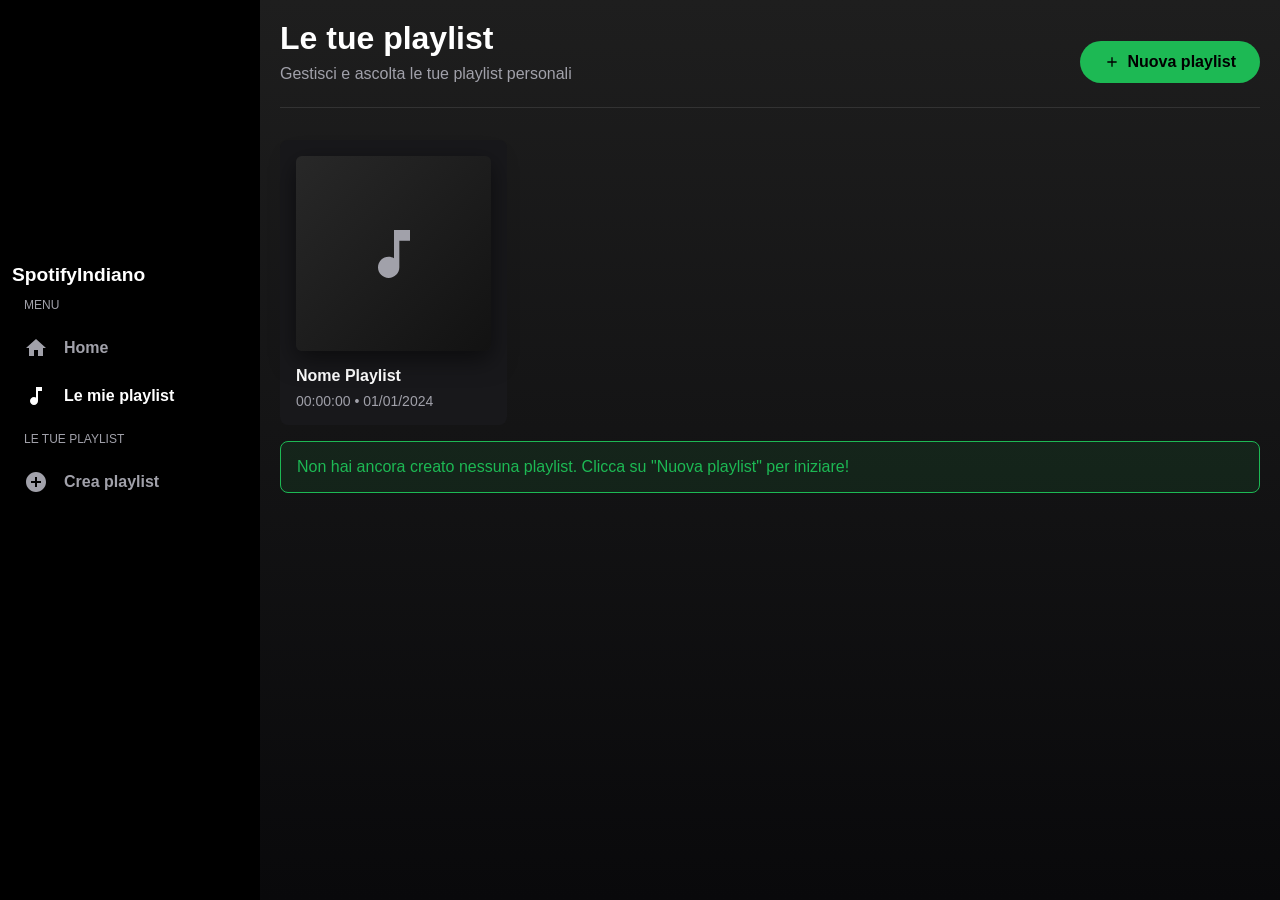
<file: src/main/resources/templates/playlist.html>
<!DOCTYPE html>
<html lang="it" xmlns:th="http://www.thymeleaf.org">
<head>
  <meta charset="UTF-8">
  <meta name="viewport" content="width=device-width, initial-scale=1" />
  <title>SpotifyIndiano - Playlist</title>

  <style>
    /* --- 1. VARIABILI E BASE --- */
    :root {
      --bg-dark: #09090b;
      --bg-sidebar: #000000;
      --card-bg: #18181b;
      --card-hover: #27272a;
      --primary: #1db954;
      --primary-hover: #1ed760;
      --text-main: #ffffff;
      --text-muted: #a1a1aa;
      --radius: 12px;
      --transition: all 0.3s ease;
    }

    * { box-sizing: border-box; margin: 0; padding: 0; }

    body {
      font-family: 'Inter', -apple-system, sans-serif;
      background-color: var(--bg-dark);
      color: var(--text-main);
      overflow-x: hidden;
    }

    /* --- 2. LAYOUT STRUTTURALE --- */
    .app-container {
      display: flex;
      min-height: 100vh;
    }

    .sidebar {
      width: 260px;
      background-color: var(--bg-sidebar);
      display: flex;
      flex-direction: column;
      position: fixed;
      height: 100vh;
      z-index: 100;
      padding: 24px 12px;
    }

    .main-content {
      flex: 1;
      margin-left: 260px;
      padding: 20px;
      background: linear-gradient(to bottom, #1e1e1e 0%, var(--bg-dark) 100%);
    }

    /* --- 3. PLAYLIST GRID VIEW --- */
    .playlist-grid {
      display: grid;
      grid-template-columns: repeat(auto-fill, minmax(180px, 1fr));
      gap: 24px;
      margin-top: 24px;
    }

    .playlist-card {
      background-color: var(--card-bg);
      padding: 16px;
      border-radius: 8px;
      text-decoration: none;
      transition: var(--transition);
      position: relative;
    }

    .playlist-card:hover {
      background-color: var(--card-hover);
    }

    .playlist-card-cover {
      width: 100%;
      aspect-ratio: 1/1;
      background: linear-gradient(135deg, #282828 0%, #121212 100%);
      border-radius: 6px;
      margin-bottom: 16px;
      display: flex;
      align-items: center;
      justify-content: center;
      position: relative;
      box-shadow: 0 8px 24px rgba(0,0,0,0.5);
    }

    .playlist-card-cover svg {
      width: 64px;
      height: 64px;
      fill: var(--text-muted);
    }

    /* Bottone Play che appare al passaggio del mouse */
    .playlist-card-play {
      position: absolute;
      bottom: 8px;
      right: 8px;
      width: 48px;
      height: 48px;
      background-color: var(--primary);
      border-radius: 50%;
      display: flex;
      align-items: center;
      justify-content: center;
      opacity: 0;
      transform: translateY(10px);
      transition: var(--transition);
      box-shadow: 0 8px 16px rgba(0,0,0,0.3);
    }

    .playlist-card-play svg {
      width: 24px;
      height: 24px;
      fill: black;
    }

    .playlist-card:hover .playlist-card-play {
      opacity: 1;
      transform: translateY(0);
    }

    .playlist-card-title {
      font-weight: 700;
      font-size: 1rem;
      margin-bottom: 8px;
      color: white;
      white-space: nowrap;
      overflow: hidden;
      text-overflow: ellipsis;
    }

    .playlist-card-meta {
      font-size: 0.875rem;
      color: var(--text-muted);
    }

    /* --- 4. ELEMENTI COMUNI --- */
    .card-header {
      display: flex;
      justify-content: space-between;
      align-items: flex-end;
      margin-bottom: 32px;
      border-bottom: 1px solid rgba(255,255,255,0.1);
      padding-bottom: 24px;
    }

    .page-title { font-size: 2rem; font-weight: 800; margin-bottom: 8px; }
    .page-subtitle { color: var(--text-muted); }

    .button {
      padding: 12px 24px;
      border-radius: 50px;
      font-weight: 700;
      text-decoration: none;
      display: inline-flex;
      align-items: center;
      gap: 8px;
      transition: var(--transition);
    }

    .button-primary { background-color: var(--primary); color: black; }
    .button-primary:hover { transform: scale(1.05); background-color: var(--primary-hover); }

    .alert {
      padding: 16px;
      border-radius: 8px;
      margin: 16px 0;
    }
    .alert-info { background: rgba(29, 185, 84, 0.1); color: var(--primary); border: 1px solid var(--primary); }

    /* Sidebar Navigation Items */
    .nav-item {
      display: flex;
      align-items: center;
      gap: 16px;
      padding: 12px;
      color: var(--text-muted);
      text-decoration: none;
      font-weight: 600;
      transition: 0.2s;
    }
    .nav-item:hover, .nav-item.active { color: white; }
    .nav-item svg { width: 24px; height: 24px; fill: currentColor; }

    /* Responsive */
    @media (max-width: 768px) {
      .sidebar { transform: translateX(-100%); }
      .main-content { margin-left: 0; }
    }
  </style>
</head>
<body>
<div class="app-container">
  <aside class="sidebar" id="sidebar">
    <div class="sidebar-logo">
      <div class="logo-icon">
        <svg viewBox="0 0 24 24" xmlns="http://www.w3.org/2000/svg">
          <path d="M12 2C6.48 2 2 6.48 2 12s4.48 10 10 10 10-4.48 10-10S17.52 2 12 2zm4.65 14.65c-.18.28-.56.38-.84.2-2.3-1.4-5.2-1.72-8.6-.94-.33.08-.65-.13-.73-.45-.08-.33.13-.65.45-.73 3.72-.86 6.92-.49 9.56 1.1.28.18.38.56.16.82zm1.23-2.75c-.23.35-.7.47-1.05.24-2.63-1.62-6.63-2.09-9.74-1.14-.4.12-.82-.1-.94-.5-.12-.4.1-.82.5-.94 3.55-1.08 7.95-.56 11.05 1.3.35.23.47.7.18 1.04zm.1-2.86c-3.15-1.87-8.36-2.04-11.36-1.13-.47.14-.97-.13-1.11-.6-.14-.47.13-.97.6-1.11 3.45-1.05 9.17-.85 12.83 1.32.43.25.57.82.32 1.25-.25.43-.82.57-1.28.27z"/>
        </svg>
      </div>
      <span class="logo-text" style="font-weight: 800; font-size: 1.2rem;">SpotifyIndiano</span>
    </div>

    <nav class="sidebar-nav">
      <div class="nav-section">
        <div class="nav-section-title" style="font-size: 0.75rem; color: var(--text-muted); text-transform: uppercase; padding: 12px;">Menu</div>
        <a th:href="@{/}" class="nav-item">
          <svg viewBox="0 0 24 24"><path d="M10 20v-6h4v6h5v-8h3L12 3 2 12h3v8z"/></svg>
          <span>Home</span>
        </a>
        <a th:href="@{/playlist}" class="nav-item active">
          <svg viewBox="0 0 24 24"><path d="M12 3v10.55c-.59-.34-1.27-.55-2-.55-2.21 0-4 1.79-4 4s1.79 4 4 4 4-1.79 4-4V7h4V3h-6z"/></svg>
          <span>Le mie playlist</span>
        </a>
      </div>

      <div class="nav-section playlist-section">
        <div class="nav-section-title" style="font-size: 0.75rem; color: var(--text-muted); text-transform: uppercase; padding: 12px;">Le tue playlist</div>
        <a th:href="@{/playlist/crea}" class="nav-item">
          <svg viewBox="0 0 24 24"><path d="M12 2C6.48 2 2 6.48 2 12s4.48 10 10 10 10-4.48 10-10S17.52 2 12 2zm5 11h-4v4h-2v-4H7v-2h4V7h2v4h4v2z"/></svg>
          <span>Crea playlist</span>
        </a>
      </div>
    </nav>
  </aside>

  <main class="main-content">
    <div class="content-area">
      <div class="card">
        <div class="card-header">
          <div>
            <h1 class="page-title">Le tue playlist</h1>
            <p class="page-subtitle">Gestisci e ascolta le tue playlist personali</p>
          </div>
          <a class="button button-primary" th:href="@{/playlist/crea}">
            <svg viewBox="0 0 24 24" width="16" height="16" fill="currentColor"><path d="M19 13h-6v6h-2v-6H5v-2h6V5h2v6h6v2z"/></svg>
            Nuova playlist
          </a>
        </div>

        <div th:if="${playlist != null && !#lists.isEmpty(playlist)}" class="playlist-grid">
          <a th:each="p : ${playlist}" th:href="@{/playlist/{id}(id=${p.id})}" class="playlist-card">
            <div class="playlist-card-cover">
              <svg viewBox="0 0 24 24"><path d="M12 3v10.55c-.59-.34-1.27-.55-2-.55-2.21 0-4 1.79-4 4s1.79 4 4 4 4-1.79 4-4V7h4V3h-6z"/></svg>
              <div class="playlist-card-play">
                <svg viewBox="0 0 24 24"><path d="M8 5v14l11-7z"/></svg>
              </div>
            </div>
            <div class="playlist-card-title" th:text="${p.nome}">Nome Playlist</div>
            <div class="playlist-card-meta">
              <span th:text="${p.durata}">00:00:00</span> •
              <span th:text="${#dates.format(p.data_creazione, 'dd/MM/yyyy')}">01/01/2024</span>
            </div>
          </a>
        </div>

        <div th:if="${playlist == null || #lists.isEmpty(playlist)}" class="alert alert-info">
          Non hai ancora creato nessuna playlist. Clicca su "Nuova playlist" per iniziare!
        </div>
      </div>
    </div>
  </main>
</div>
</body>
</html>
</file>
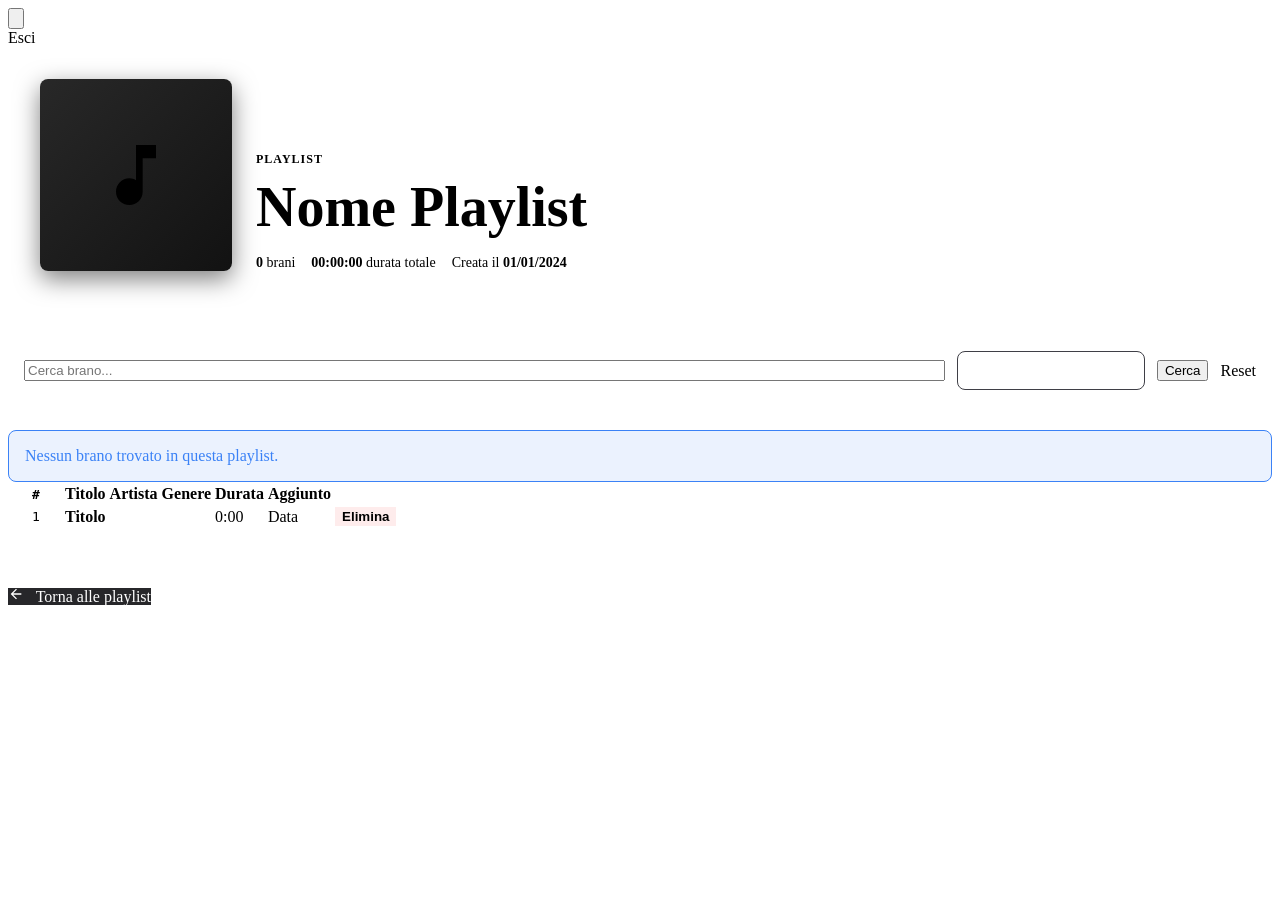
<file: src/main/resources/templates/playlistDettaglio.html>
<!DOCTYPE html>
<html lang="it" xmlns:th="http://www.thymeleaf.org">
<head>
  <meta charset="UTF-8">
  <meta name="viewport" content="width=device-width, initial-scale=1" />
  <title th:text="'SpotifyIndiano - ' + ${p.nome}"></title>
  <link rel="preconnect" href="https://fonts.googleapis.com">
  <link rel="preconnect" href="https://fonts.gstatic.com" crossorigin>
  <link href="https://fonts.googleapis.com/css2?family=Inter:wght@400;500;600;700&display=swap" rel="stylesheet">

  <style>
    /* --- 1. PLAYLIST HERO SECTION --- */
    .playlist-hero {
      background: linear-gradient(180deg, var(--bg-tertiary) 0%, var(--bg-dark) 100%);
      padding: 2rem;
      border-radius: 12px;
      margin-bottom: 2rem;
      display: flex;
      gap: 24px;
      align-items: flex-end;
      flex-wrap: wrap;
    }

    .playlist-card-cover {
      background: linear-gradient(135deg, #282828 0%, #121212 100%);
      display: flex;
      align-items: center;
      justify-content: center;
      border-radius: 8px;
      box-shadow: 0 8px 24px rgba(0,0,0,0.5);
      flex-shrink: 0;
    }

    .playlist-card-cover svg {
      fill: var(--text-muted);
    }

    /* --- 2. CONTROLLI (SEARCH & FILTERS) --- */
    .controls {
      display: flex;
      gap: 12px;
      margin-bottom: 24px;
      align-items: center;
      flex-wrap: wrap;
      background: rgba(255,255,255,0.03);
      padding: 1rem;
      border-radius: 12px;
    }

    .select {
      background-color: var(--input-bg);
      border: 1px solid #3f3f46;
      border-radius: 8px;
      padding: 0.6rem 1rem;
      color: white;
      font-size: 0.875rem;
      cursor: pointer;
      outline: none;
      transition: var(--transition);
    }

    .select:focus {
      border-color: var(--primary);
    }

    /* --- 3. TABELLA DETTAGLI --- */
    .table th:first-child,
    .table td:first-child {
      width: 50px;
      text-align: center;
      color: var(--text-muted);
      font-family: monospace;
    }

    .table tr strong {
      color: var(--text-main);
      font-weight: 600;
      font-size: 1rem;
    }

    /* --- 4. BOTTONI SPECIFICI --- */
    .button-danger {
      background-color: rgba(239, 68, 68, 0.1);
      color: var(--danger);
      border: 1px solid transparent;
      font-weight: 600;
    }

    .button-danger:hover {
      background-color: var(--danger);
      color: white;
    }

    .button-secondary {
      background-color: #27272a;
      color: white;
    }

    .button-secondary:hover {
      background-color: #3f3f46;
    }

    /* --- 5. ALERT INFO --- */
    .alert-info {
      background-color: rgba(59, 130, 246, 0.1);
      border: 1px solid #3b82f6;
      color: #3b82f6;
      padding: 1rem;
      border-radius: 8px;
    }

    /* --- 6. UTILITY --- */
    .flex { display: flex; align-items: center; }
    .hero-meta { color: var(--text-muted); font-size: 0.875rem; display: flex; gap: 16px; }
    .hero-meta strong { color: var(--text-main); }
  </style>
  <link rel="stylesheet" th:href="@{/css/styles.css}" />
</head>
<body>
<div class="app-container">
  <main class="main-content">
    <header class="top-header">
      <div class="header-nav">
        <button class="nav-btn" onclick="history.back()">
          <svg viewBox="0 0 24 24"><path d="M15.41 7.41L14 6l-6 6 6 6 1.41-1.41L10.83 12z"/></svg>
        </button>
      </div>
      <div class="header-actions">
        <a th:href="@{/logout}" class="button button-ghost button-sm">Esci</a>
      </div>
    </header>

    <div class="content-area">
      <div class="playlist-hero">
        <div class="playlist-card-cover" style="width: 192px; height: 192px;">
          <svg viewBox="0 0 24 24" style="width: 80px; height: 80px;"><path d="M12 3v10.55c-.59-.34-1.27-.55-2-.55-2.21 0-4 1.79-4 4s1.79 4 4 4 4-1.79 4-4V7h4V3h-6z"/></svg>
        </div>
        <div style="flex: 1;">
          <span style="font-size: 0.75rem; text-transform: uppercase; font-weight: 700; letter-spacing: 1px; color: var(--text-muted);">Playlist</span>
          <h1 class="page-title" style="font-size: 3.5rem; margin: 8px 0 16px 0;" th:text="${p.nome}">Nome Playlist</h1>
          <div class="hero-meta">
            <span><strong th:text="${#lists.size(p.braniPlaylist)}">0</strong> brani</span>
            <span><strong th:text="${p.durata}">00:00:00</strong> durata totale</span>
            <span>Creata il <strong th:text="${#dates.format(p.data_creazione, 'dd/MM/yyyy')}">01/01/2024</strong></span>
          </div>
        </div>
      </div>

      <div class="card">
        <form th:action="@{/playlist/{id}(id=${p.id})}" method="get" class="controls">
          <input type="text" name="search" th:value="${search}" class="input" placeholder="Cerca brano..." style="flex: 1; min-width: 200px;">
          <select name="orderBy" class="select" onchange="this.form.submit()">
            <option value="titolo_asc" th:selected="${orderBy == 'titolo_asc'}">Titolo (A-Z)</option>
            <option value="titolo_desc" th:selected="${orderBy == 'titolo_desc'}">Titolo (Z-A)</option>
            <option value="durata_asc" th:selected="${orderBy == 'durata_asc'}">Durata (Crescente)</option>
            <option value="durata_desc" th:selected="${orderBy == 'durata_desc'}">Durata (Decrescente)</option>
            <option value="genere" th:selected="${orderBy == 'genere'}">Genere</option>
          </select>
          <button type="submit" class="button button-primary">Cerca</button>
          <a th:href="@{/playlist/{id}(id=${p.id})}" class="button button-ghost">Reset</a>
        </form>

        <div th:if="${#lists.isEmpty(p.braniPlaylist)}" class="alert alert-info">
          Nessun brano trovato in questa playlist.
        </div>

        <div class="table-wrap" th:if="${!#lists.isEmpty(p.braniPlaylist)}">
          <table class="table">
            <thead>
            <tr>
              <th>#</th>
              <th>Titolo</th>
              <th>Artista</th>
              <th>Genere</th>
              <th>Durata</th>
              <th>Aggiunto</th>
              <th></th>
            </tr>
            </thead>
            <tbody>
            <tr th:each="bp, iter : ${p.braniPlaylist}">
              <td th:text="${iter.count}">1</td>
              <td><strong th:text="${bp.brano.titolo}">Titolo</strong></td>
              <td>
                <span th:each="a, i : ${bp.brano.autori}" th:text="${a.nome} + ${!i.last ? ', ' : ''}"></span>
              </td>
              <td>
                <div class="pills">
                  <span class="pill" th:each="g : ${bp.brano.generi}" th:text="${g.nome}"></span>
                </div>
              </td>
              <td th:text="${bp.brano.durata}">0:00</td>
              <td th:text="${#temporals.format(bp.dataAggiuntaBrano, 'dd MMM yyyy')}">Data</td>
              <td>
                <form th:action="@{/playlist/{id}/rimuovi/{branoId}(id=${p.id}, branoId=${bp.brano.id})}" method="post" onsubmit="return confirm('Rimuovere brano?');">
                  <button type="submit" class="button button-danger button-sm">Elimina</button>
                </form>
              </td>
            </tr>
            </tbody>
          </table>
        </div>

        <div style="margin-top: 32px; border-top: 1px solid rgba(255,255,255,0.05); padding-top: 24px;">
          <a th:href="@{/playlist}" class="button button-secondary">
            <svg viewBox="0 0 24 24" width="16" height="16" fill="currentColor" style="margin-right: 8px;"><path d="M20 11H7.83l5.59-5.59L12 4l-8 8 8 8 1.41-1.41L7.83 13H20v-2z"/></svg>
            Torna alle playlist
          </a>
        </div>
      </div>
    </div>
  </main>
</div>
</body>
</html>
</file>
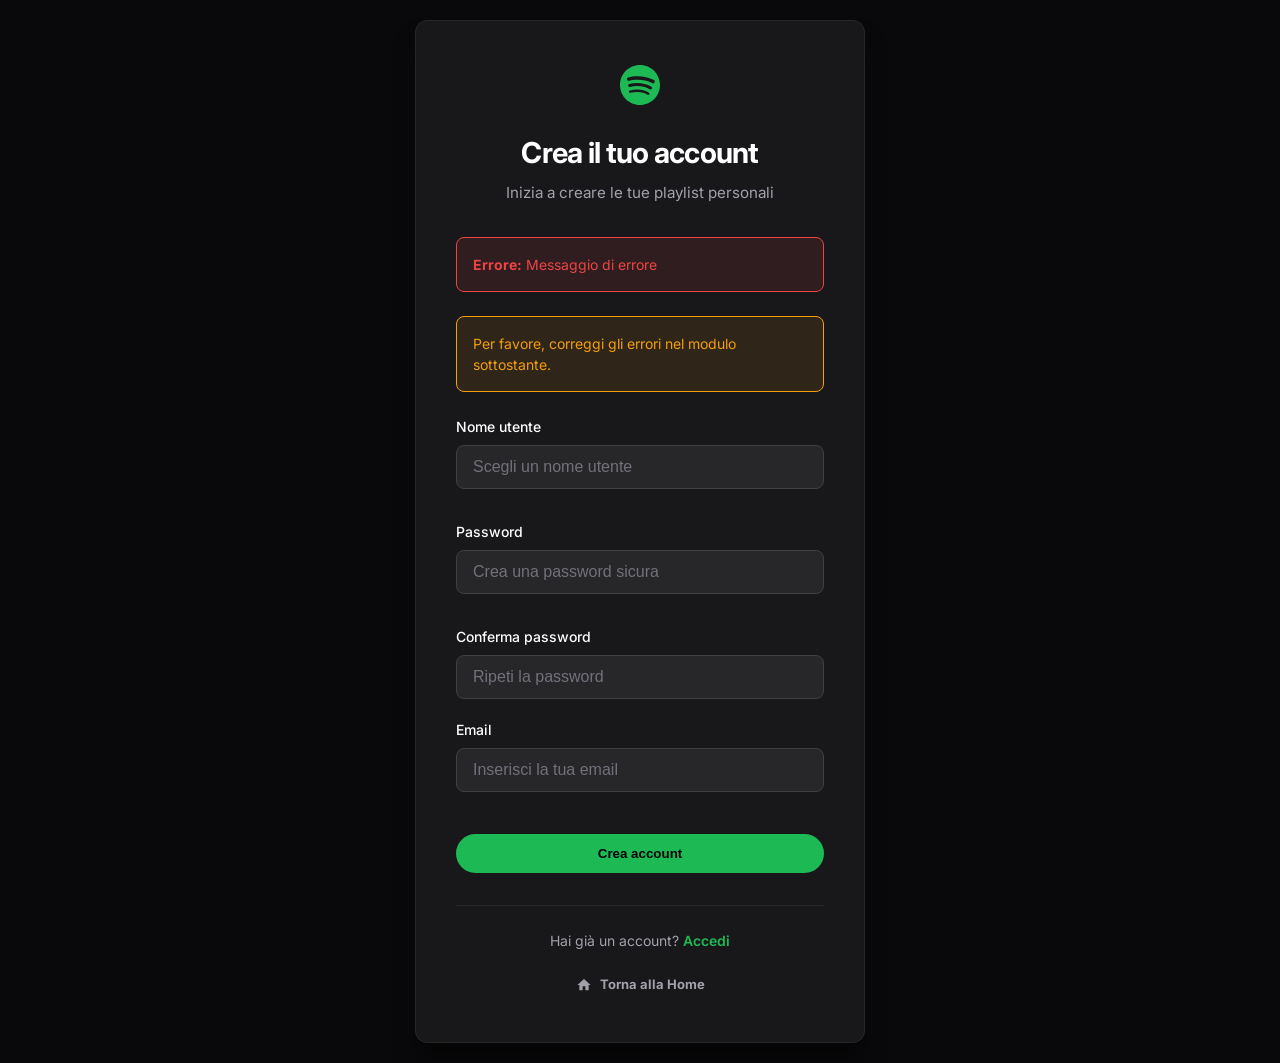
<file: src/main/resources/templates/signup.html>
<!DOCTYPE html>
<html lang="it" xmlns:th="http://www.thymeleaf.org">
<head>
  <meta charset="UTF-8">
  <meta name="viewport" content="width=device-width, initial-scale=1" />
  <title>SpotifyIndiano - Registrazione</title>
  <link rel="preconnect" href="https://fonts.googleapis.com">
  <link rel="preconnect" href="https://fonts.gstatic.com" crossorigin>
  <link href="https://fonts.googleapis.com/css2?family=Inter:wght@400;500;600;700&display=swap" rel="stylesheet">

  <style>
    /* --- 1. VARIABILI E RESET --- */
    :root {
      --bg-dark: #09090b;        /* Nero profondo */
      --card-bg: #18181b;        /* Grigio scuro per la card */
      --primary: #1db954;        /* Verde Spotify classico */
      --primary-hover: #1ed760;  /* Verde più luminoso */
      --text-main: #ffffff;
      --text-muted: #a1a1aa;
      --danger: #ef4444;
      --warning: #f59e0b;
      --input-bg: #27272a;
      --radius: 12px;
      --transition: all 0.3s cubic-bezier(0.4, 0, 0.2, 1);
    }

    * {
      box-sizing: border-box;
      margin: 0;
      padding: 0;
    }

    body {
      font-family: 'Inter', sans-serif;
      background-color: var(--bg-dark);
      color: var(--text-main);
      display: flex;
      align-items: center;
      justify-content: center;
      min-height: 100vh;
      line-height: 1.5;
      padding: 20px;
    }

    /* --- 2. LAYOUT CARD --- */
    .auth-card {
      background-color: var(--card-bg);
      padding: 2.5rem;
      border-radius: var(--radius);
      width: 100%;
      max-width: 450px;
      box-shadow: 0 20px 25px -5px rgba(0, 0, 0, 0.5);
      border: 1px solid #27272a;
    }

    .auth-logo {
      text-align: center;
      margin-bottom: 2rem;
    }

    .logo-icon svg {
      width: 48px;
      height: 48px;
      fill: var(--primary);
      margin-bottom: 1rem;
    }

    .auth-title {
      font-size: 1.8rem;
      font-weight: 700;
      letter-spacing: -0.025em;
    }

    .auth-subtitle {
      color: var(--text-muted);
      font-size: 0.95rem;
      margin-top: 0.5rem;
    }

    /* --- 3. FORM E INPUT --- */
    .form-grid {
      display: flex;
      flex-direction: column;
      gap: 1.25rem;
    }

    .form-group {
      display: flex;
      flex-direction: column;
      gap: 0.5rem;
    }

    .form-label {
      font-size: 0.875rem;
      font-weight: 500;
      color: var(--text-main);
    }

    .input {
      background-color: var(--input-bg);
      border: 1px solid #3f3f46;
      border-radius: 8px;
      padding: 0.75rem 1rem;
      color: white;
      font-size: 1rem;
      transition: var(--transition);
      width: 100%;
    }

    .input:focus {
      outline: none;
      border-color: var(--primary);
      box-shadow: 0 0 0 2px rgba(29, 185, 84, 0.2);
    }

    .input::placeholder {
      color: #71717a;
    }

    /* Messaggi di errore sotto gli input */
    .error-text {
      color: var(--danger);
      margin-top: 4px;
      font-size: 0.8125rem;
      font-weight: 500;
    }

    /* --- 4. BOTTONI --- */
    .button {
      display: inline-flex;
      align-items: center;
      justify-content: center;
      padding: 0.75rem 1.5rem;
      border-radius: 50px;
      font-weight: 700;
      cursor: pointer;
      transition: var(--transition);
      border: none;
      text-decoration: none;
      gap: 8px;
    }

    .button-primary {
      background-color: var(--primary);
      color: #000000;
    }

    .button-primary:hover {
      background-color: var(--primary-hover);
      transform: scale(1.02);
    }

    .button-ghost {
      background: transparent;
      color: var(--text-muted);
      font-size: 0.875rem;
    }

    .button-ghost:hover {
      color: var(--text-main);
      background-color: rgba(255,255,255,0.05);
    }

    .button-sm {
      padding: 0.5rem 1rem;
      font-size: 0.8125rem;
    }

    /* --- 5. ALERT E MESSAGGI --- */
    .alert {
      padding: 1rem;
      border-radius: 8px;
      margin-bottom: 1.5rem;
      font-size: 0.875rem;
    }

    .alert-error {
      background-color: rgba(239, 68, 68, 0.1);
      border: 1px solid var(--danger);
      color: var(--danger);
    }

    .alert-warning {
      background-color: rgba(245, 158, 11, 0.1);
      border: 1px solid var(--warning);
      color: var(--warning);
    }

    /* --- 6. FOOTER --- */
    .auth-footer {
      margin-top: 2rem;
      text-align: center;
      font-size: 0.875rem;
      color: var(--text-muted);
      border-top: 1px solid #27272a;
      padding-top: 1.5rem;
    }

    .auth-footer a {
      color: var(--primary);
      text-decoration: none;
      font-weight: 600;
    }

    .auth-footer a:hover {
      text-decoration: underline;
    }
  </style>
</head>
<body>
<div class="auth-card">
  <div class="auth-logo">
    <div class="logo-icon">
      <svg viewBox="0 0 24 24" xmlns="http://www.w3.org/2000/svg">
        <path d="M12 2C6.48 2 2 6.48 2 12s4.48 10 10 10 10-4.48 10-10S17.52 2 12 2zm4.65 14.65c-.18.28-.56.38-.84.2-2.3-1.4-5.2-1.72-8.6-.94-.33.08-.65-.13-.73-.45-.08-.33.13-.65.45-.73 3.72-.86 6.92-.49 9.56 1.1.28.18.38.56.16.82zm1.23-2.75c-.23.35-.7.47-1.05.24-2.63-1.62-6.63-2.09-9.74-1.14-.4.12-.82-.1-.94-.5-.12-.4.1-.82.5-.94 3.55-1.08 7.95-.56 11.05 1.3.35.23.47.7.18 1.04zm.1-2.86c-3.15-1.87-8.36-2.04-11.36-1.13-.47.14-.97-.13-1.11-.6-.14-.47.13-.97.6-1.11 3.45-1.05 9.17-.85 12.83 1.32.43.25.57.82.32 1.25-.25.43-.82.57-1.28.27z"/>
      </svg>
    </div>
    <h1 class="auth-title">Crea il tuo account</h1>
    <p class="auth-subtitle">Inizia a creare le tue playlist personali</p>
  </div>

  <div th:if="${errorMessage}" class="alert alert-error">
    <strong>Errore:</strong> <span th:text="${errorMessage}">Messaggio di errore</span>
  </div>

  <div th:if="${#fields.hasErrors('${utente.*}')}" class="alert alert-warning">
    <p>Per favore, correggi gli errori nel modulo sottostante.</p>
  </div>

  <form th:action="@{/signup}" th:object="${utente}" method="post" class="form-grid">
    <input type="hidden" th:field="*{admin}" />

    <div class="form-group">
      <label class="form-label" for="nomeUtente">Nome utente</label>
      <input class="input" type="text" id="nomeUtente" th:field="*{nomeUtente}" placeholder="Scegli un nome utente" required />
      <p th:if="${#fields.hasErrors('nomeUtente')}" th:errors="*{nomeUtente}" class="error-text"></p>
    </div>

    <div class="form-group">
      <label class="form-label" for="password">Password</label>
      <input class="input" type="password" id="password" th:field="*{password}" placeholder="Crea una password sicura" required />
      <p th:if="${#fields.hasErrors('password')}" th:errors="*{password}" class="error-text"></p>
    </div>

    <div class="form-group">
      <label class="form-label" for="confirmPassword">Conferma password</label>
      <input class="input" type="password" id="confirmPassword" name="confirmPassword" placeholder="Ripeti la password" required />
    </div>

    <div class="form-group">
      <label class="form-label" for="email">Email</label>
      <input class="input" type="email" id="email" th:field="*{email}" placeholder="Inserisci la tua email" required />
      <p th:if="${#fields.hasErrors('email')}" th:errors="*{email}" class="error-text"></p>
    </div>

    <button class="button button-primary" type="submit" style="width: 100%; margin-top: 10px;">
      Crea account
    </button>
  </form>

  <div class="auth-footer">
    Hai già un account? <a th:href="@{/login}">Accedi</a>
  </div>

  <div style="text-align: center; margin-top: 16px;">
    <a th:href="@{/}" class="button button-ghost button-sm">
      <svg viewBox="0 0 24 24" width="16" height="16" fill="currentColor">
        <path d="M10 20v-6h4v6h5v-8h3L12 3 2 12h3v8z"/>
      </svg>
      Torna alla Home
    </a>
  </div>
</div>
</body>
</html>
</file>
